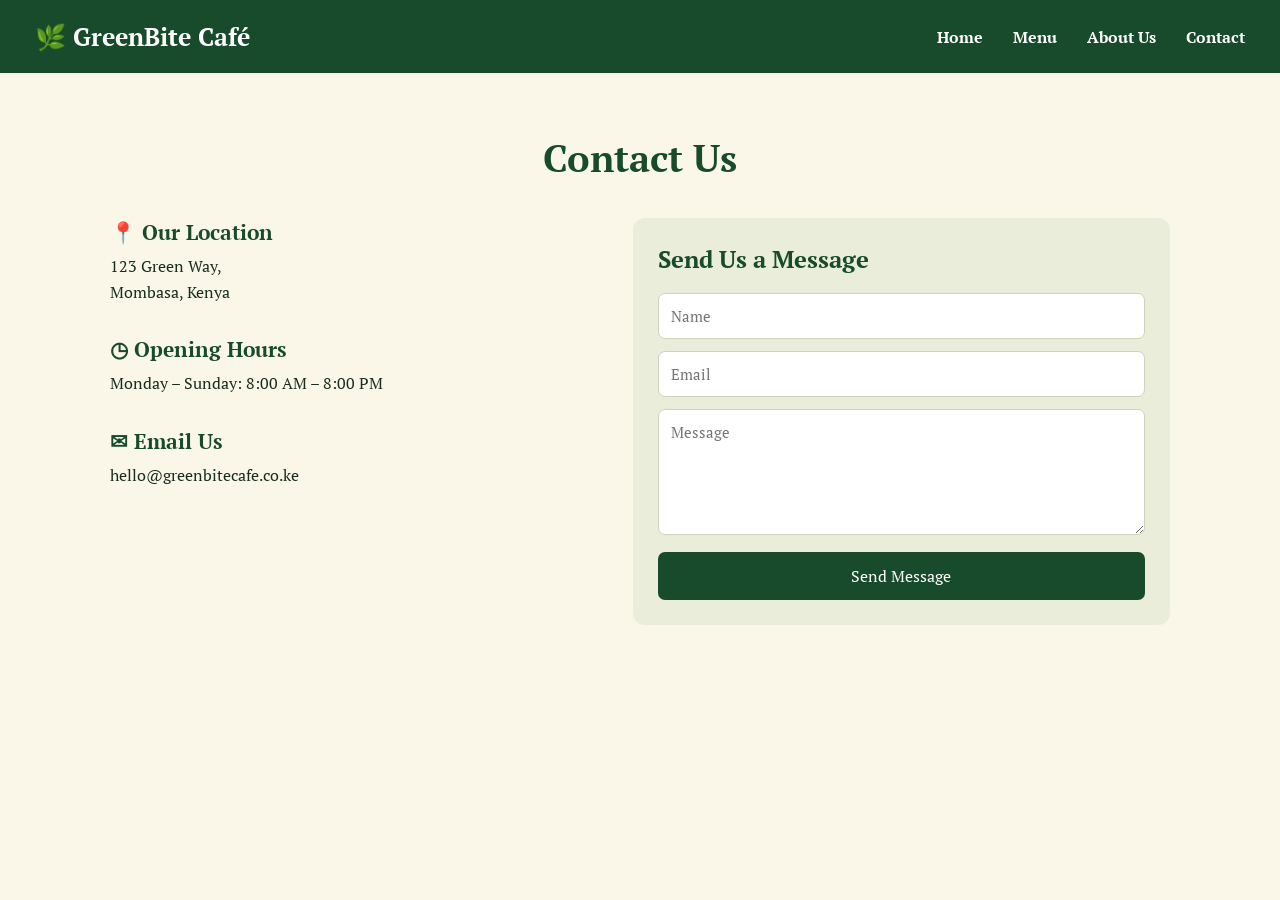
<file: contact.html>
<!DOCTYPE html>
<html lang="en">
<head>
    <meta charset="UTF-8">
    <meta name="viewport" content="width=device-width, initial-scale=1.0">
    <title>GreenBite Café | Contact</title>

    <link rel="stylesheet" href="style.css">

    <link href="https://fonts.googleapis.com/css2?family=PT+Serif:wght@400;700&display=swap" rel="stylesheet">
</head>

<body>

    <header>
        <nav class="navbar">
            <a href="index.html" class="logo">🌿 GreenBite Café</a>

            <div class="nav-links">
                <a href="index.html">Home</a>
                <a href="menu.html">Menu</a>
                <a href="about.html">About Us</a>
                <a href="contact.html">Contact</a>
            </div>
        </nav>
    </header>

    <main class="page-container">

        <h1 class="page-title">Contact Us</h1>

        <section class="contact-content">

            <div class="contact-details">

                <div class="detail">
                    <h2>📍 Our Location</h2>
                    <p>123 Green Way,<br>Mombasa, Kenya</p>
                </div>

                <div class="detail">
                    <h2>◷ Opening Hours</h2>
                    <p>Monday – Sunday: 8:00 AM – 8:00 PM</p>
                </div>

                <div class="detail">
                    <h2>✉ Email Us</h2>
                    <p>hello@greenbitecafe.co.ke</p>
                </div>

            </div>

            <form class="contact-form">

                <h2>Send Us a Message</h2>

                <input type="text" placeholder="Name" required>

                <input type="email" placeholder="Email" required>

                <textarea placeholder="Message" rows="5" required></textarea>

                <button type="submit">Send Message</button>

            </form>

        </section>

    </main>


</body>
</html>
</file>
<file: style.css>
* {
    margin: 0;
    padding: 0;
    box-sizing: border-box;
}

body {
    font-family: 'PT Serif', serif;
    background-color: #faf7e9;
    color: #172d1d;
}

/* Navigation bar */
.navbar {
    background-color: #174b2b;
    color: white;
    display: flex;
    justify-content: space-between;
    align-items: center;
    padding: 20px 35px;
}

.logo {
    color: white;
    text-decoration: none;
    font-size: 25px;
    font-weight: bold;
}

.nav-links {
    display: flex;
    gap: 30px;
}

.nav-links a {
    color: white;
    text-decoration: none;
    font-weight: bold;
}

.nav-links a:hover {
    color: #d6e8c8;
}

/* Homepage */
.hero {
    display: flex;
    align-items: center;
    min-height: 480px;
    padding: 35px;
    gap: 30px;
}

.hero-content {
    flex: 1;
}

.hero-content h1 {
    font-size: 48px;
    color: #174b2b;
    margin-bottom: 15px;
}

.hero-content p {
    font-size: 20px;
    margin-bottom: 25px;
}

.hero-image {
    flex: 1;
}

.hero-image img {
    width: 100%;
    height: 350px;
    object-fit: cover;
    border-radius: 12px;
}

.button {
    display: inline-block;
    background-color: #174b2b;
    color: white;
    text-decoration: none;
    padding: 12px 25px;
    border-radius: 25px;
    margin-top: 5px;
}

.button:hover {
    background-color: #28683d;
}

/* About and Contact pages */
.page-container {
    max-width: 1100px;
    margin: 40px auto;
    padding: 20px;
}

.page-title {
    text-align: center;
    color: #174b2b;
    font-size: 38px;
    margin-bottom: 35px;
}

/* About Us */
.about-content {
    display: flex;
    align-items: center;
    gap: 35px;
}

.about-text {
    flex: 1;
    line-height: 1.7;
}

.about-text h2 {
    margin-top: 18px;
    color: #174b2b;
}

.about-text ul {
    padding-left: 25px;
}

.about-image {
    flex: 1;
}

.about-image img {
    width: 100%;
    height: 350px;
    object-fit: cover;
    border-radius: 12px;
}

/* Contact page */
.contact-content {
    display: flex;
    gap: 35px;
    align-items: flex-start;
}

.contact-details {
    flex: 1;
}

.detail {
    margin-bottom: 30px;
}

.detail h2 {
    color: #174b2b;
    font-size: 21px;
    margin-bottom: 8px;
}

.detail p {
    line-height: 1.6;
}

.contact-form {
    flex: 1;
    background-color: #e9edda;
    padding: 25px;
    border-radius: 12px;
}

.contact-form h2 {
    margin-bottom: 18px;
    color: #174b2b;
}

.contact-form input,
.contact-form textarea {
    width: 100%;
    padding: 12px;
    margin-bottom: 12px;
    border: 1px solid #cbd5b9;
    border-radius: 7px;
    font-family: inherit;
    font-size: 15px;
}

.contact-form button {
    width: 100%;
    padding: 13px;
    background-color: #174b2b;
    color: white;
    border: none;
    border-radius: 7px;
    font-family: inherit;
    font-size: 16px;
    cursor: pointer;
}

.contact-form button:hover {
    background-color: #28683d;
}

/* Footer */
footer {
    background-color: #174b2b;
    color: white;
    text-align: center;
    padding: 18px;
    margin-top: 40px;
}

/* Smaller screens */
@media (max-width: 750px) {
    .navbar {
        flex-direction: column;
        gap: 18px;
    }

    .nav-links {
        flex-wrap: wrap;
        justify-content: center;
        gap: 15px;
    }

    .hero,
    .about-content,
    .contact-content {
        flex-direction: column;
    }

    .hero-content h1 {
        font-size: 36px;
    }

    .hero-image,
    .about-image {
        width: 100%;
    }
}
</file>
